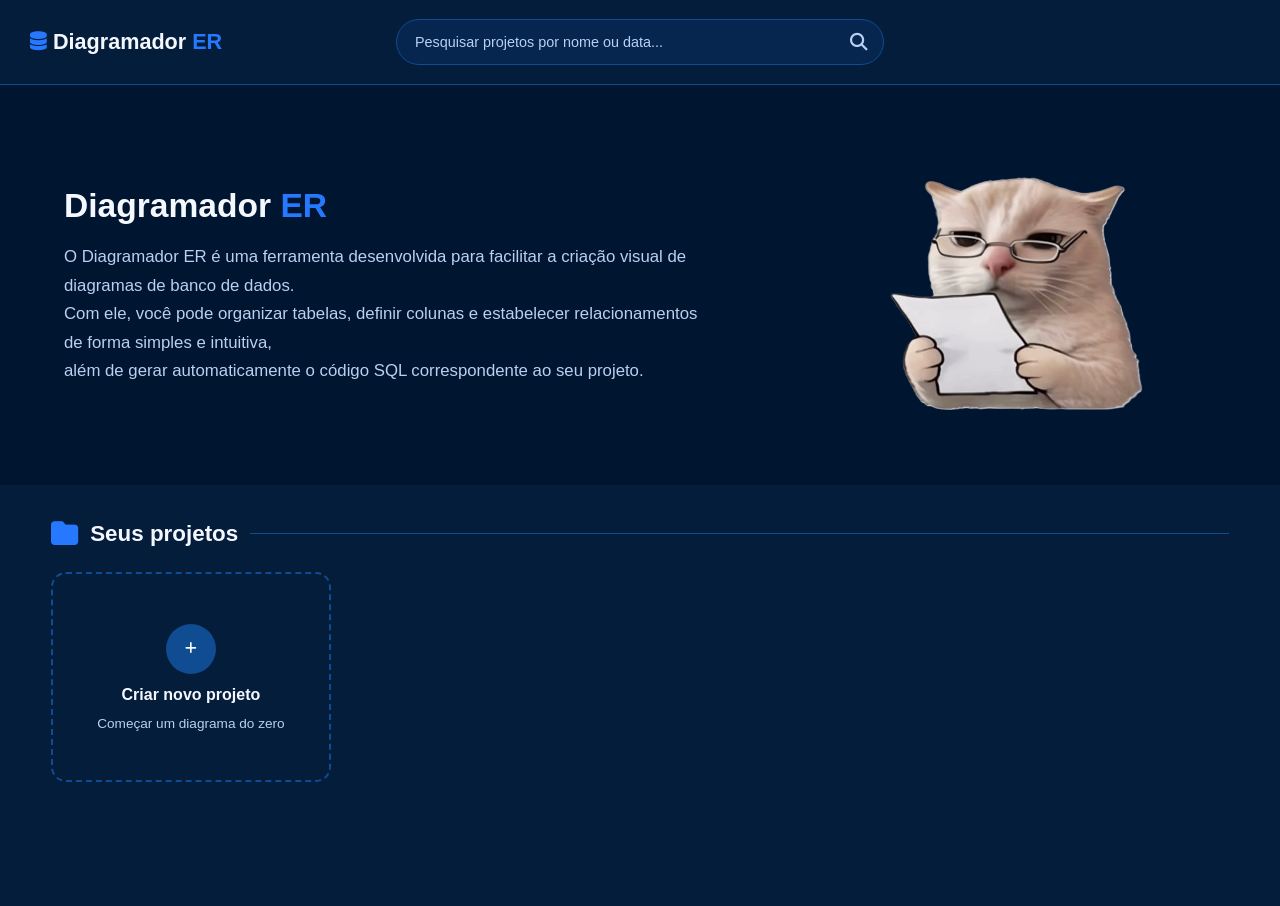
<file: index.html>
<!-- © 2026 | Todos os direitos reservados — Lauro Pimentel (@Lauro-Pimentel), Felipe de Oliveira Santos (@Gunter357) e Gabessx (@Gabessx).-->

<!DOCTYPE html>
<html lang="pt-BR">

<head>
    <meta charset="UTF-8">
    <meta name="viewport" content="width=device-width, initial-scale=1.0">

    <title>Diagramador ER | Início</title>

    <link rel="stylesheet" href="css/style.css">
    <link rel="stylesheet" href="https://cdnjs.cloudflare.com/ajax/libs/font-awesome/6.7.2/css/all.min.css">
</head>

<body>

    <div class="corpo_todo">

        <header class="barra_superior">

            <div class="nome_app">

                <h1>
                    <i class="fa-solid fa-database" aria-hidden="true"></i>
                    Diagramador <b>ER</b>
                </h1>

            </div>

            <form class="barra_pesquisa" role="search">
                <i class="fa-solid fa-magnifying-glass" aria-hidden="true"></i>

                <input
                    type="search"
                    id="pesquisa_projetos"
                    name="pesquisa_projetos"
                    aria-label="Pesquisar projetos por nome ou data da última modificação"
                    placeholder="Pesquisar projetos por nome ou data..."
                >
            </form>

        </header>

        <main>

            <section class="informacoes_meio">

                <div class="secao_apresentacao">

                    <div class="texto_apresentacao">
                        <h2>Diagramador <b>ER</b></h2>

                        <p>
                            O Diagramador ER é uma ferramenta desenvolvida para
                            facilitar a criação visual de diagramas de banco de dados. <br>
                            Com ele, você pode organizar tabelas, definir colunas
                            e estabelecer relacionamentos de forma simples e intuitiva, <br>
                            além de gerar automaticamente o código SQL correspondente
                            ao seu projeto.
                        </p>

                    </div>

                    <div class="imagem_apresentacao">

                        <img
                            src="img/teste12.png"
                            alt="gato"
                        >

                    </div>

                </div>

            </section>

            <section class="parte_inferior">

                <h2>
                    <i class="fa-solid fa-folder" aria-hidden="true"></i>
                    Seus projetos
                </h2>

                <div class="galeria_projetos">

                    <button type="button" class="criar_projeto" id="criar_projeto">

                        <i class="fa-solid fa-plus" aria-hidden="true"></i>

                        <h3>Criar novo projeto</h3>

                        <p>Começar um diagrama do zero</p>

                    </button>

                </div>

            </section>

        </main>

    </div>

<script src="js/armazenamento.js"></script>
<script src="js/inicio.js"></script>

</body>

</html>
</file>
<file: css/style.css>
/* © 2026 | Todos os direitos reservados — Lauro Pimentel (@Lauro-Pimentel), Felipe de Oliveira Santos (@Gunter357) e Gabessx (@Gabessx).

/* CONFIGURAÇÃO GLOBAL */

* {
    margin: 0;
    padding: 0;
    box-sizing: border-box;
    font-family: 'Segoe UI', Tahoma, Geneva, Verdana, sans-serif;
}

body {
    background-color: #031D3B;
    color: #F5F7FF;
}

.corpo_todo {
    width: 100%;
    min-height: 100vh;
}


/* BARRA SUPERIOR */

.barra_superior {
    display: grid;
    grid-template-columns: 1fr minmax(250px, 40%) 1fr;
    align-items: center;
    gap: 20px;

    width: 100%;
    min-height: 85px;
    padding: 15px 30px;

    background-color: #031D3B;
    color: #F5F7FF;

    border-bottom: 1px solid #104C91;
}


/* NOME DO APLICATIVO */

.nome_app {
    display: flex;
    align-items: center;
    gap: 10px;

    color: #F5F7FF;
    white-space: nowrap;
}

.nome_app h1 {
    display: flex;
    align-items: center;
    gap: 6px;

    font-size: 1.35rem;
    font-weight: 700;
}

.nome_app i,
.nome_app b {
    color: #2678FF;
}

.nome_app i {
    font-size: 1.2rem;
}


/* BARRA DE PESQUISA */

.barra_pesquisa {
    position: relative;
    width: 100%;
    color: #B9D0F2;
}

.barra_pesquisa input {
    width: 100%;
    height: 46px;
    padding: 0 45px 0 18px;

    background-color: #062650;
    color: #F5F7FF;

    border: 1px solid #104C91;
    border-radius: 25px;

    font-size: 0.9rem;
    outline: none;
}

.barra_pesquisa input:focus {
    border-color: #2678FF;
}

.barra_pesquisa input::placeholder {
    color: #B9D0F2;
}

.barra_pesquisa i {
    position: absolute;
    top: 50%;
    right: 16px;
    transform: translateY(-50%);

    font-size: 1.1rem;
    pointer-events: none;
}

/* SEÇÃO DE APRESENTAÇÃO */

.secao_apresentacao {
    display: flex;
    flex-direction: row;
    align-items: center;
    justify-content: space-between;
    gap: 35px;

    width: 100%;
    min-height: 400px;
    padding: 35px 5%;

    background-color: #00152F;
    line-height: 1.8;
}


/* TEXTO DE APRESENTAÇÃO */

.texto_apresentacao {
    flex: 1;
    min-width: 0;
}

.texto_apresentacao h2 {
    margin-bottom: 15px;

    color: #F5F7FF;
    font-size: 2.1rem;
    line-height: 1.3;
}

.texto_apresentacao b {
    color: #2678FF;
}

.texto_apresentacao p {
    max-width: 650px;
    margin: 0;

    color: #B9D0F2;
    font-size: 1.05rem;
    line-height: 1.7;
}


/* IMAGEM DE APRESENTAÇÃO */

.imagem_apresentacao {
    flex: 0 1 400px;

    display: flex;
    align-items: center;
    justify-content: center;
}

.imagem_apresentacao img {
    display: block;
    width: 100%;
    max-width: 380px;
    height: auto;

    object-fit: contain;
}


/* SEÇÃO INFERIOR */

.parte_inferior {
    background-color: #031D3B;
    padding: 35px 4%;
    min-height: 46.8vh;
}


/* TÍTULO E LINHA DECORATIVA */

.parte_inferior h2 {
    display: flex;
    align-items: center;
    gap: 12px;

    color: #F5F7FF;
    font-size: 1.4rem;
    font-weight: 600;
}

.parte_inferior h2 i {
    color: #2678FF;
    font-size: 1.7rem;
}

.parte_inferior h2::after {
    content: "";
    flex: 1;
    height: 1px;
    background-color: #104C91;
}


/* GALERIA DE PROJETOS */

.galeria_projetos {
    display: grid;
    grid-template-columns: repeat(4, minmax(0, 1fr));
    gap: 20px;

    margin-top: 25px;
}


/* BOTÃO CRIAR PROJETO */

#criar_projeto {
    display: flex;
    flex-direction: column;
    justify-content: center;
    align-items: center;
    gap: 12px;

    width: 100%;
    min-height: 210px;
    padding: 20px;

    background: transparent;
    border: 2px dashed #104C91;
    border-radius: 15px;

    cursor: pointer;
    transition: background-color 0.3s, border-color 0.3s;
}

#criar_projeto:hover {
    background-color: #062650;
    border-color: #2678FF;
}

#criar_projeto i {
    display: flex;
    align-items: center;
    justify-content: center;

    width: 50px;
    height: 50px;

    border-radius: 50%;
    background-color: #104C91;
    color: #FFFFFF;
}

#criar_projeto h3 {
    color: #F5F7FF;
    font-size: 1rem;
}

#criar_projeto p {
    color: #B9D0F2;
    font-size: 0.85rem;
}


/* CARTÕES DE PROJETOS */

.projeto_feito {
    width: 100%;
    min-height: 210px;
    margin-top: 0;
    padding: 20px;

    background-color: #062650;
    border: 1px solid #104C91;
    border-radius: 15px;

    transition: border-color 0.3s, transform 0.3s;
    cursor: pointer;
}

.projeto_feito:hover {
    border-color: #2678FF;
    transform: translateY(-3px);
}



/* PRÉ-VISUALIZAÇÃO DO PROJETO */

.previsualizacao_projeto {
    display: flex;
    align-items: center;
    justify-content: center;

    width: 100%;
    height: 150px;

    overflow: hidden;

    background-color: #031D3B;
    border-radius: 12px;
}

.projeto_feito img {
    display: block;

    width: 100%;
    height: 100%;

    object-fit: contain;
}

/* TÍTULO DO PROJETO */

.projeto_feito h3 {
    margin-top: 20px;
    color: #F5F7FF;
}


/* DESCRIÇÃO DO PROJETO */

.projeto_feito p {
    color: #B9D0F2;
}


/* INFORMAÇÕES DO PROJETO */

.informacoes_projeto {
    margin-top: -10px;
    line-height: 2rem;
}

.informacoes_projeto i {
    font-size: 1rem;
}

.informacoes_finais {
    display: grid;
    gap: 20px;
    grid-template-columns: repeat(2, 1fr);
}

.informacoes_finais p {
    display: flex;
    align-items: center;
    gap: 6px;
    margin: 0;
    white-space: nowrap;
}

.informacoes_finais button {
    background: none;
    border: none;

    display: flex;
    justify-content: end;

    cursor: pointer;
    padding: 5px;
    flex-shrink: 0;
}

.informacoes_finais i {
    font-size: 20px;
}
</file>
<file: css/editor.css>
/* © 2026 | Todos os direitos reservados — Lauro Pimentel (@Lauro-Pimentel), Felipe de Oliveira Santos (@Gunter357) e Gabessx (@Gabessx).

@import url('https://fonts.googleapis.com/css2?family=Fira+Code:wght@400;500&display=swap');

/* CONFIGURAÇÃO GLOBAL */
* {
    margin: 0;
    padding: 0;
    box-sizing: border-box;
    font-family: 'Segoe UI', Tahoma, Geneva, Verdana, sans-serif;
}

body {
    background-color: #031D3B;
    color: #F5F7FF;
    height: 100vh;

    display: grid;
    grid-template-rows: 56px 1fr;
    grid-template-columns: 240px 1fr 340px;

    grid-template-areas:
        "topbar topbar topbar"
        "sidebar mesa scriptbar";

    overflow: hidden;
}

/* BARRA SUPERIOR */
.barra_superior {
    grid-area: topbar;
    background-color: #031D3B;
    border-bottom: 1px solid #104C91;

    display: flex;
    align-items: center;
    padding: 0 20px;
    gap: 16px;
}

.barra_superior .fa-database {
    color: #2678FF;
    font-size: 1.2rem;
}

.titulo {
    font-size: 1.1rem;
    font-weight: 700;
    color: #F5F7FF;
}

.sub_titulo {
    font-size: 0.82rem;
    color: #B9D0F2;
    font-weight: 400;
    margin-right: auto;

    border-left: 1px solid #104C91;
    padding-left: 16px;
}


/* BOTÕES SUPERIORES */
.barra_superior button {
    background-color: #062650;
    color: #B9D0F2;
    border: 1px solid #104C91;

    padding: 8px 14px;
    border-radius: 6px;

    cursor: pointer;
    font-size: 0.82rem;

    display: flex;
    align-items: center;
    gap: 8px;

    transition: all 0.2s;
}

.barra_superior button:hover {
    background-color: #104C91;
    color: #FFFFFF;
}

.barra_superior .gerar_sql {
    background-color: #1769FF;
    border-color: #2678FF;
    color: #FFFFFF;
    font-weight: 600;
}

.barra_superior .gerar_sql:hover {
    background-color: #2678FF;
}

/* BARRA LATERAL ESQUERDA */
.barra_esquerda {
    grid-area: sidebar;
    background-color: #031D3B;
    border-right: 1px solid #104C91;

    padding: 16px;
    display: flex;
    flex-direction: column;
    gap: 20px;

    overflow-y: auto;
}

/* TÍTULOS DAS SEÇÕES */
.t_principal_1,
.t_principal_2 {
    font-size: 0.85rem;
    font-weight: 600;
    color: #F5F7FF;
    margin-bottom: 12px;
}

.ferramentas,
.acoes {
    display: flex;
    flex-direction: column;
}

#cor1_1 {
    color: #3b82f6;
    font-size: 1.2rem;
}

#cor1_N {
    color: #10b981;
    font-size: 1.2rem;

}

#corN_N {
    color: #a855f7;
    font-size: 1.2rem;

}


.relacoes,
.b_acoes {
    display: flex;
    flex-direction: column;
    gap: 6px;
    margin-top: 10px;
}

#iconEsquerda {
    font-size: 1rem;
}

/* BOTÕES DA BARRA ESQUERDA */
.barra_esquerda button {
    background-color: transparent;
    color: #B9D0F2;
    border: 1px solid transparent;

    padding: 10px 12px;
    border-radius: 6px;

    text-align: left;
    cursor: pointer;
    font-size: 0.85rem;

    display: flex;
    align-items: center;
    gap: 12px;

    transition: all 0.2s;
}

.barra_esquerda button i {
    width: 16px;
    text-align: center;
    font-size: 0.9rem;
}

.barra_esquerda button:hover {
    background-color: #062650;
    color: #FFFFFF;
    border-color: #104C91;
}

/* BOTÃO ADICIONAR TABELAS */
.ad_tabelas {
    background-color: #1769FF !important;
    border-color: #2678FF !important;
    color: #FFFFFF !important;
    font-weight: 600;

    justify-content: center;
    padding: 11px !important;
}

.ad_tabelas:hover {
    background-color: #2678FF !important;
}

/* BLOCO DICA */
.dica {
    margin-top: auto;
    background-color: #062650;
    border: 1px solid #104C91;
    border-radius: 8px;
    padding: 14px;
}

.dica h3 {
    font-size: 0.82rem;
    color: #2678FF;
    margin-bottom: 8px;

    display: flex;
    align-items: center;
    gap: 8px;
}

.dica p {
    font-size: 0.75rem;
    color: #B9D0F2;
    line-height: 1.5;
}

/* ÁREA DE TRABALHO */
.mesa {
    grid-area: mesa;
    background-color: #00152F;

    /* Grade de fundo */
    background-image:
        linear-gradient(to right, rgba(185, 208, 242, 0.04) 1px, transparent 1px),
        linear-gradient(to bottom, rgba(185, 208, 242, 0.04) 1px, transparent 1px);

    background-size: 24px 24px;

    position: relative;
    padding: 40px;
    overflow: auto;
}

/* CARTÕES DAS TABELAS */
.mesa > div {
    position: absolute;
    width: 250px;

    border-radius: 10px;
    overflow: hidden;

    background-color: #062650;
    border: 2px solid #104C91;

    box-shadow: 0 20px 25px -5px rgba(0, 0, 0, 0.35);
}

/* CABEÇALHOS DAS TABELAS */
[class^="t_tabela_"] {
    background-color: #1769FF;

    padding: 10px 14px;

    display: flex;
    align-items: center;
    gap: 10px;
}

[class^="t_tabela_"] h3 {
    font-size: 0.9rem;
    font-weight: 600;
    color: #FFFFFF;
    margin-right: auto;
}

[class^="t_tabela_"] i {
    font-size: 0.9rem;
}

/* BOTÃO EXCLUIR TABELA */
.b_excluir_tabela {
    background: none;
    border: none;
    color: rgba(255, 255, 255, 0.7);

    cursor: pointer;
    font-size: 0.8rem;
}

.b_excluir_tabela:hover {
    color: #FFFFFF;
}

/* LISTAGEM DOS CAMPOS */
.mesa ul {
    list-style: none;
    padding: 6px 0;
}

.mesa li {
    display: flex;
    align-items: center;

    padding: 8px 14px;
    font-size: 0.78rem;
    gap: 8px;
}

.nome_campo {
    color: #F5F7FF;
    margin-right: auto;
}

.tipo_dado {
    color: #B9D0F2;
    font-size: 0.72rem;
    font-family: 'Fira Code', monospace;
}

/* MARCAÇÕES PK, FK E UNIQUE */
.marcacao {
    background-color: #104C91;
    color: #FFFFFF;

    font-size: 0.62rem;
    font-weight: 700;

    padding: 2px 6px;
    border-radius: 4px;
    text-transform: uppercase;
}

.marcacao:empty {
    display: none;
}

.mesa li .fa-key {
    color: yellow;
    font-size: 0.75rem;
}

/* BARRA LATERAL DIREITA */
.barra_direita {
    grid-area: scriptbar;
    background-color: #031D3B;
    border-left: 1px solid #104C91;

    padding: 16px;
    display: flex;
    flex-direction: column;
}

.barra_direita .t_principal_2 {
    display: flex;
    align-items: center;
    gap: 8px;
    color: #F5F7FF;
}

/* CAMPO DO SCRIPT SQL */
.campo_script {
    background-color: #00152F;
    border: 1px solid #104C91;
    border-radius: 8px;

    flex: 1;
    position: relative;

    padding: 16px;
    margin-top: 10px;

    font-family: 'Fira Code', monospace;
    font-size: 0.75rem;
    color: #B9D0F2;

    overflow-y: auto;
}

/* BOTÃO COPIAR */
.botao_copiar {
    position: absolute;
    top: 12px;
    right: 12px;

    background-color: #062650;
    color: #B9D0F2;
    border: 1px solid #104C91;

    padding: 5px 10px;
    border-radius: 4px;

    cursor: pointer;
    font-size: 0.72rem;

    display: flex;
    align-items: center;
    gap: 6px;
}

.botao_copiar:hover {
    color: #FFFFFF;
    background-color: #104C91;
}

.b_add_atributo {
    background: none;
    border: none;
    color: white;
}

/* Área de visualização do SQL */
.campo_script {
    display: flex;
    flex-direction: column;
    height: 100%;
}

/* Código SQL gerado */
.sql_resultado {
    white-space: pre-wrap;
    overflow-wrap: anywhere;
    font-family: 'Fira Code', monospace;
    font-size: 12px;
    line-height: 1.6;
    color: #B9D0F2;
    margin-top: 15px;
}

/* Botão de download */
.botao_baixar {
    display: block;
    align-items: center;
    margin-top: auto;
    margin-bottom: 15px;
    padding: 8px 14px;
    background-color: #1769FF;
    color: white;
    border: none;
    border-radius: 5px;
    cursor: pointer;
    font-size: 12px;
}

.botao_baixar:hover {
    background-color: #0B50CC;
}

#mensagemSQL {
    font-size: 0.8rem;
}
</file>
